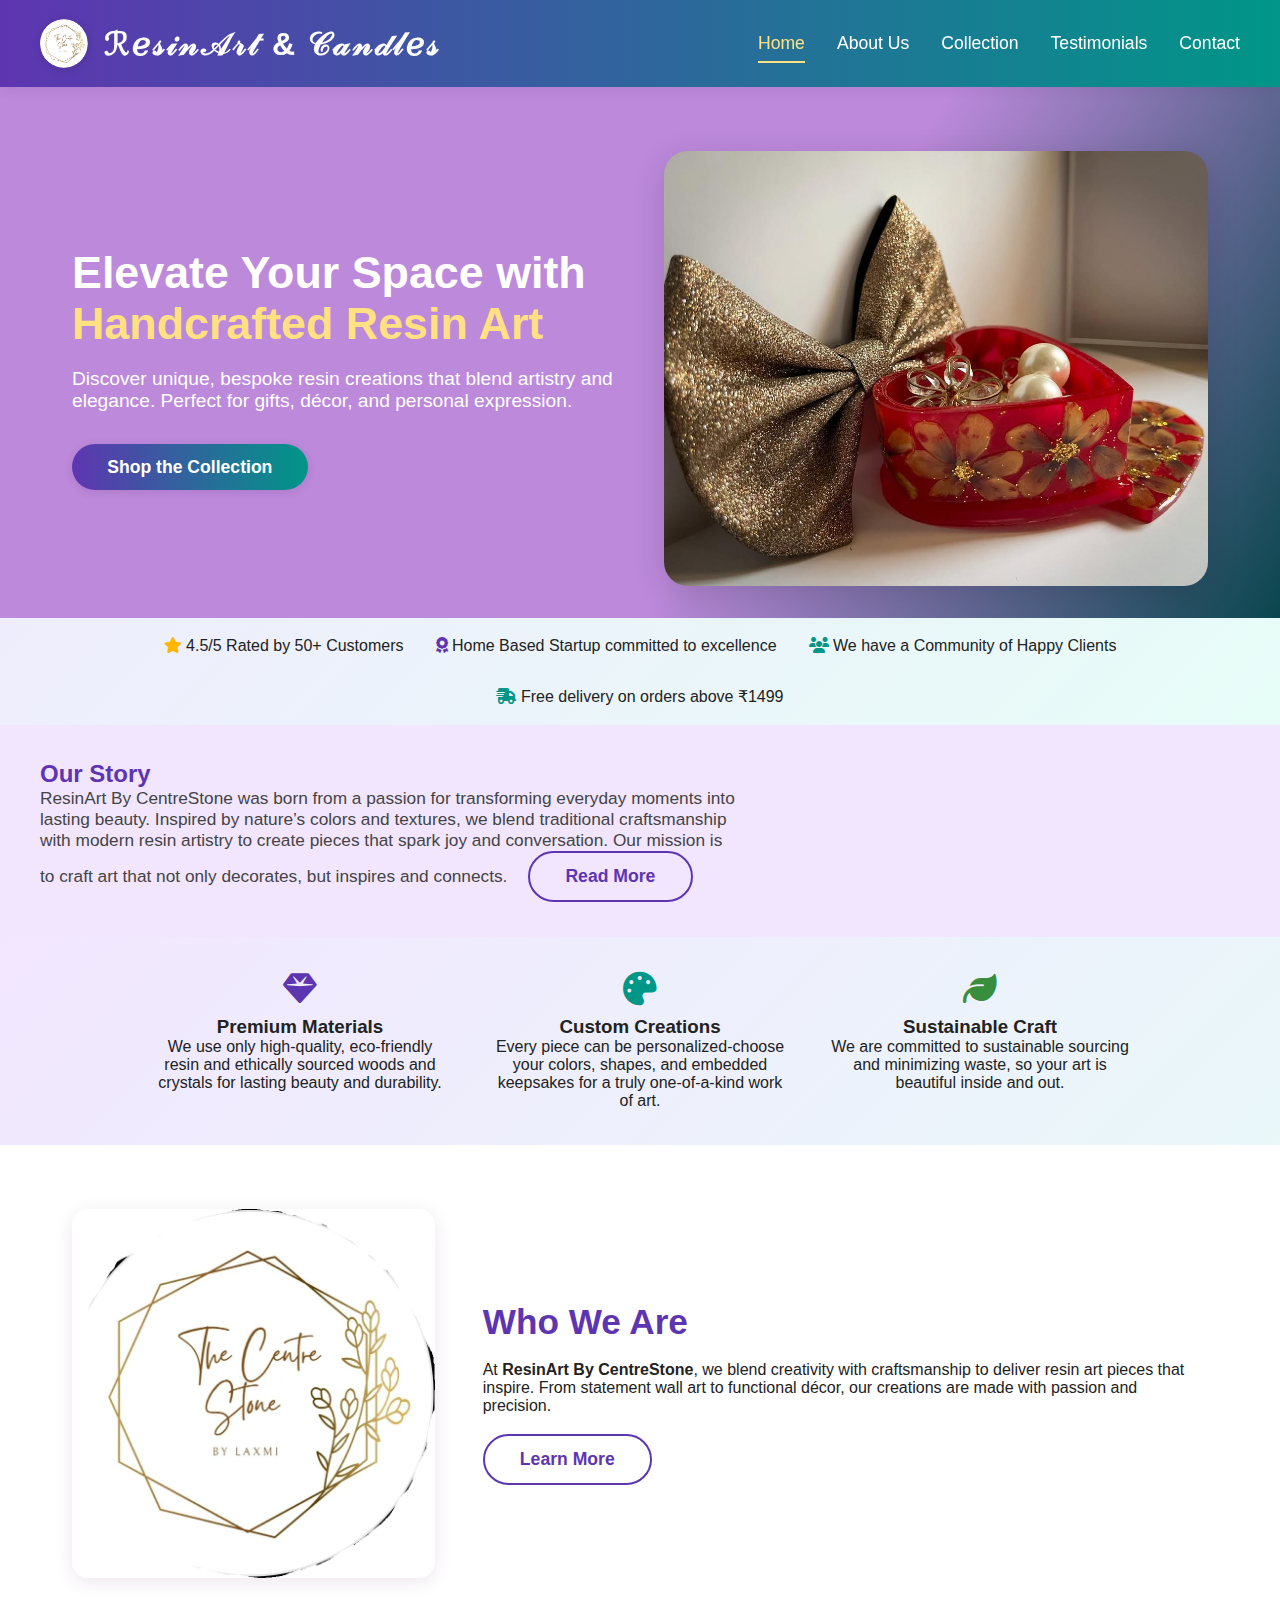
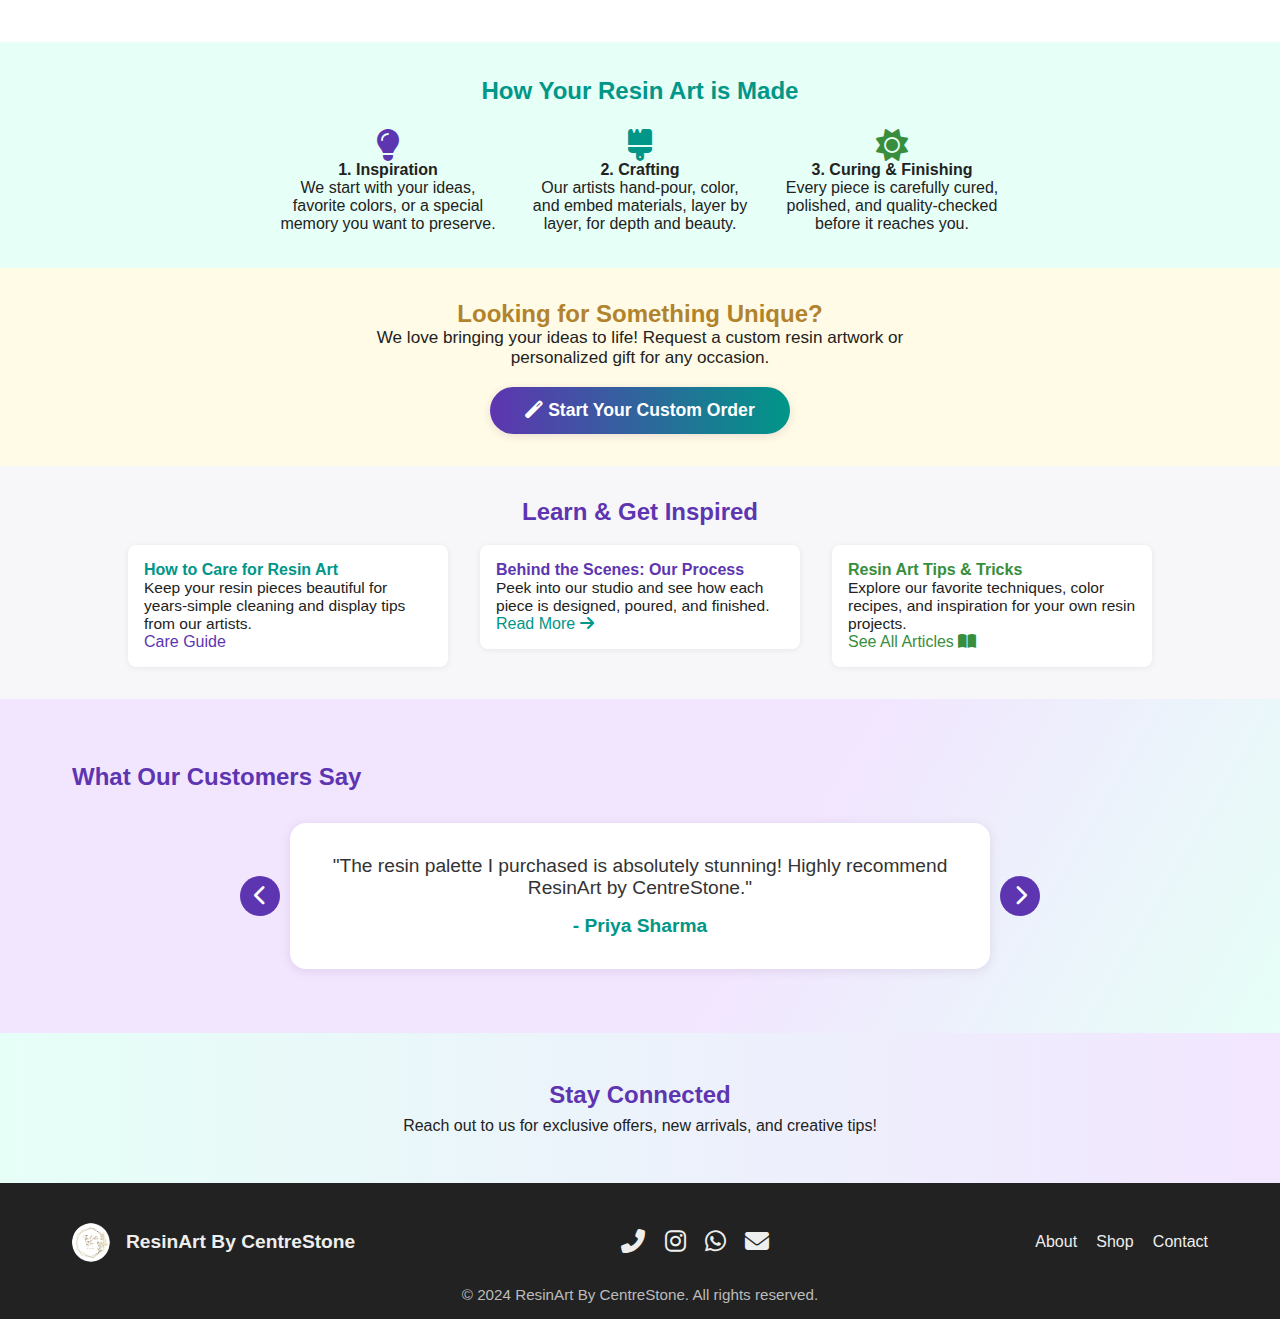
<file: index.html>
<!DOCTYPE html>
<html lang="en">
<head>
    <meta charset="UTF-8">
    <meta name="viewport" content="width=device-width, initial-scale=1.0">
    <title>ResinArt By CentreStone | Exquisite Resin Creations</title>
    <link rel="stylesheet" href="styles.css">
    <link rel="stylesheet" href="https://cdnjs.cloudflare.com/ajax/libs/font-awesome/6.4.2/css/all.min.css">
    <script src="script.js" defer></script>
</head>
<body>
    <!-- Header -->
    <header>
        <div class="container header-flex">
            <a href="index.html" class="logo">
                <img src="logo.png" alt="ResinArt Logo">
                <span>ℛℯ𝓈𝒾𝓃𝒜𝓇𝓉 & 𝒞𝒶𝓃𝒹𝓁ℯ𝓈</span>
            </a>
            <nav>
                <ul class="nav-list">
                    <li><a href="index.html" class="active">Home</a></li>
                    <li><a href="about.html">About Us</a></li>
                    <li><a href="collection.html">Collection</a></li>
                    <li><a href="reviews.html">Testimonials</a></li>
                    <li><a href="contact.html">Contact</a></li>
                </ul>
            </nav>
            <button class="nav-toggle" aria-label="Open Menu"><i class="fas fa-bars"></i></button>
        </div>
    </header>
    
    <section class="hero">
        <div class="container hero-content">
            <div class="hero-text">
                <h1>Elevate Your Space with <span class="highlight">Handcrafted Resin Art</span></h1>
                <p>Discover unique, bespoke resin creations that blend artistry and elegance. Perfect for gifts, décor,
                    and personal expression.</p>
                <a href="collection.html" class="btn btn-primary">Shop the Collection</a>
            </div>
            <div class="hero-image">
                <img src="pic7.jpg" alt="Showcase Resin Art">
            </div>
        </div>
    </section>
    
    <section class="press-bar">
        <div class="container"
            style="display:flex;gap:2rem;align-items:center;justify-content:center;flex-wrap:wrap;padding:1.2rem 0;">
            <span><i class="fas fa-star" style="color:#ffb700;"></i> 4.5/5 Rated by 50+ Customers</span>
            <span><i class="fas fa-award" style="color:#5e35b1;"></i> Home Based Startup committed to excellence</span>
            <span><i class="fas fa-users" style="color:#009688;"></i> We have a Community of Happy Clients</span>
            <span>
                <i class="fas fa-shipping-fast" style="color:#009688;"></i> Free delivery on orders above ₹1499
              </span>
        </div>
    </section>
    
    <section class="brand-story" style="background:#f2e6ff;">
        <div class="container" style="padding:2.2rem 0;">
            <h2 style="color:#5e35b1;">Our Story</h2>
            <p style="max-width:700px;font-size:1.08rem;color:#444;">
                ResinArt By CentreStone was born from a passion for transforming everyday moments into lasting beauty.
                Inspired by nature’s colors and textures, we blend traditional craftsmanship with modern resin artistry
                to create pieces that spark joy and conversation. Our mission is to craft art that not only decorates,
                but inspires and connects. <a href="about.html" class="btn btn-outline" style="margin-left:1rem;">Read
                    More</a>
            </p>
        </div>
    </section>

    
    <section class="features-section">
        <div class="container" style="display:flex;flex-wrap:wrap;gap:2.5rem;justify-content:center;padding:2.2rem 0;">
            <div class="feature-card" style="flex:1;min-width:220px;max-width:300px;text-align:center;">
                <i class="fas fa-gem" style="font-size:2.1rem;color:#5e35b1;margin-bottom:0.6rem;"></i>
                <h3>Premium Materials</h3>
                <p>We use only high-quality, eco-friendly resin and ethically sourced woods and crystals for lasting
                    beauty and durability.</p>
            </div>
            <div class="feature-card" style="flex:1;min-width:220px;max-width:300px;text-align:center;">
                <i class="fas fa-palette" style="font-size:2.1rem;color:#009688;margin-bottom:0.6rem;"></i>
                <h3>Custom Creations</h3>
                <p>Every piece can be personalized-choose your colors, shapes, and embedded keepsakes for a truly
                    one-of-a-kind work of art.</p>
            </div>
            <div class="feature-card" style="flex:1;min-width:220px;max-width:300px;text-align:center;">
                <i class="fas fa-leaf" style="font-size:2.1rem;color:#388e3c;margin-bottom:0.6rem;"></i>
                <h3>Sustainable Craft</h3>
                <p>We are committed to sustainable sourcing and minimizing waste, so your art is beautiful inside and
                    out.</p>
            </div>
        </div>
    </section>

   
    <section class="about-preview">
        <div class="container about-flex">
            <div class="about-img">
                <img src="logo.png" alt="Crafting Resin Art">
            </div>
            <div class="about-info">
                <h2>Who We Are</h2>
                <p>At <strong>ResinArt By CentreStone</strong>, we blend creativity with craftsmanship to deliver resin
                    art pieces that inspire. From statement wall art to functional décor, our creations are made with
                    passion and precision.</p>
                <a href="about.html" class="btn btn-outline">Learn More</a>
            </div>
        </div>
    </section>

    
    <section class="how-made" style="background:#e6fff7;">
        <div class="container" style="padding:2.2rem 0;">
            <h2 style="color:#009688;text-align:center;">How Your Resin Art is Made</h2>
            <div style="display:flex;gap:2rem;flex-wrap:wrap;justify-content:center;margin-top:1.5rem;">
                <div style="flex:1;min-width:180px;max-width:220px;text-align:center;">
                    <i class="fas fa-lightbulb" style="font-size:2rem;color:#5e35b1;"></i>
                    <h4>1. Inspiration</h4>
                    <p>We start with your ideas, favorite colors, or a special memory you want to preserve.</p>
                </div>
                <div style="flex:1;min-width:180px;max-width:220px;text-align:center;">
                    <i class="fas fa-brush" style="font-size:2rem;color:#009688;"></i>
                    <h4>2. Crafting</h4>
                    <p>Our artists hand-pour, color, and embed materials, layer by layer, for depth and beauty.</p>
                </div>
                <div style="flex:1;min-width:180px;max-width:220px;text-align:center;">
                    <i class="fas fa-sun" style="font-size:2rem;color:#388e3c;"></i>
                    <h4>3. Curing & Finishing</h4>
                    <p>Every piece is carefully cured, polished, and quality-checked before it reaches you.</p>
                </div>
            </div>
        </div>
    </section>

    
    <!-- <section class="gallery-preview">
        <div class="container">
            <h2>Featured Gallery</h2>
            <div class="gallery-grid">
                <div class="gallery-item">
                    <video src="vid3.mp4" controls poster="thumb1.jpg" title="Resin Tray"></video>
                    <p class="gallery-caption">Resin Tray</p>
                </div>
                <div class="gallery-item">
                    <video src="vid6.mp4" controls poster="thumb2.jpg" title="Resin Pendant"></video>
                    <p class="gallery-caption">Resin Pendant</p>
                </div>
                <div class="gallery-item">
                    <video src="vid2.mp4" controls poster="thumb3.jpg" title="Geode Wall Art"></video>
                    <p class="gallery-caption">Geode Wall Art</p>
                </div>
                <div class="gallery-item">
                    <video src="vid7.mp4" controls poster="thumb4.jpg" title="Custom Keychain"></video>
                    <p class="gallery-caption">Custom Keychain</p>
                </div>
            </div>
            <a href="collection.html" class="btn btn-secondary">View All Products</a>
        </div>
    </section> -->

   
    <section class="custom-order-cta" style="background:#fffbe6;">
        <div class="container" style="text-align:center;padding:2rem 0;">
            <h2 style="color:#b1832c;">Looking for Something Unique?</h2>
            <p style="max-width:600px;margin:0 auto 1.2rem auto;font-size:1.07rem;">We love bringing your ideas to life!
                Request a custom resin artwork or personalized gift for any occasion.</p>
            <a href="contact.html" class="btn btn-primary"><i class="fas fa-magic"></i> Start Your Custom Order</a>
        </div>
    </section>

  
    <section class="blog-preview" style="background:#f7f7fa;">
        <div class="container" style="padding:2rem 0;">
            <h2 style="color:#5e35b1;text-align:center;">Learn & Get Inspired</h2>
            <div style="display:flex;gap:2rem;flex-wrap:wrap;justify-content:center;margin-top:1.2rem;">
                <div style="flex:1;min-width:220px;max-width:320px;">
                    <div style="background:#fff;border-radius:8px;padding:1rem;box-shadow:0 1px 6px rgba(0,0,0,0.07);">
                        <h4 style="color:#009688;">How to Care for Resin Art</h4>
                        <p style="font-size:0.97rem;">Keep your resin pieces beautiful for years-simple cleaning and
                            display tips from our artists.</p>
                        <a href="https://mamotacreative.com/pages/resin-artwork-care-guide" download
                            style="color:#5e35b1;font-weight:500;">Care Guide </a>
                    </div>
                </div>
                <div style="flex:1;min-width:220px;max-width:320px;">
                    <div style="background:#fff;border-radius:8px;padding:1rem;box-shadow:0 1px 6px rgba(0,0,0,0.07);">
                        <h4 style="color:#5e35b1;">Behind the Scenes: Our Process</h4>
                        <p style="font-size:0.97rem;">Peek into our studio and see how each piece is designed, poured,
                            and finished.</p>
                        <a href="about.html" style="color:#009688;font-weight:500;">Read More <i
                                class="fas fa-arrow-right"></i></a>
                    </div>
                </div>
                <div style="flex:1;min-width:220px;max-width:320px;">
                    <div style="background:#fff;border-radius:8px;padding:1rem;box-shadow:0 1px 6px rgba(0,0,0,0.07);">
                        <h4 style="color:#388e3c;">Resin Art Tips & Tricks</h4>
                        <p style="font-size:0.97rem;">Explore our favorite techniques, color recipes, and inspiration
                            for your own resin projects.</p>
                        <a href="https://resinobsession.com/resin-resin-resin/resin-tips-and-tricks/"
                            style="color:#388e3c;font-weight:500;">See All Articles <i class="fas fa-book-open"></i></a>
                    </div>
                </div>
            </div>
        </div>
    </section>

  
    <section class="testimonials">
        <div class="container">
            <h2>What Our Customers Say</h2>
            <div class="testimonial-carousel">
                <div class="testimonial active">
                    <p>"The resin palette I purchased is absolutely stunning! Highly recommend ResinArt by CentreStone."
                    </p>
                    <span>- Priya Sharma</span>
                </div>
                <div class="testimonial">
                    <p>"Amazing craftsmanship and excellent customer service. I’ll definitely buy again!"</p>
                    <span>- Rajiv Kapoor</span>
                </div>
                <div class="testimonial">
                    <p>"Beautiful, unique designs. The custom tray was the perfect anniversary gift!"</p>
                    <span>- Meena Verma</span>
                </div>
                <button class="carousel-prev" aria-label="Previous testimonial"><i
                        class="fas fa-chevron-left"></i></button>
                <button class="carousel-next" aria-label="Next testimonial"><i
                        class="fas fa-chevron-right"></i></button>
            </div>
        </div>
    </section>

 
    <section class="newsletter">
        <div class="container">
            <h2>Stay Connected</h2>
            <p>Reach out to us for exclusive offers, new arrivals, and creative tips!</p>
            
        </div>
    </section>

   
    <footer>
        <div class="container footer-flex">
            <div class="footer-logo">
                <img src="logo.png" alt="ResinArt Logo">
                <span>ResinArt By CentreStone</span>
            </div>
            <div class="footer-links">
                <a href="tel:7080565287" aria-label="Call"><i class="fas fa-phone-alt"></i></a>
                <a href="https://www.instagram.com/resinart_by_the_centrestone/" target="_blank"
                    aria-label="Instagram"><i class="fab fa-instagram"></i></a>
                <a href="https://wa.me/7080565287" target="_blank" aria-label="WhatsApp"><i
                        class="fab fa-whatsapp"></i></a>
                <a href="mailto:thecentrestonebylaxmi@gmail.com" aria-label="Email"><i class="fas fa-envelope"></i></a>


            </div>
            <div class="footer-nav">
                <a href="about.html">About</a>
                <a href="collection.html">Shop</a>
                <a href="contact.html">Contact</a>
            </div>
        </div>
        <div class="container copyright">
            <p>© 2024 ResinArt By CentreStone. All rights reserved.</p>
        </div>
    </footer>
</body>

</html>
</file>
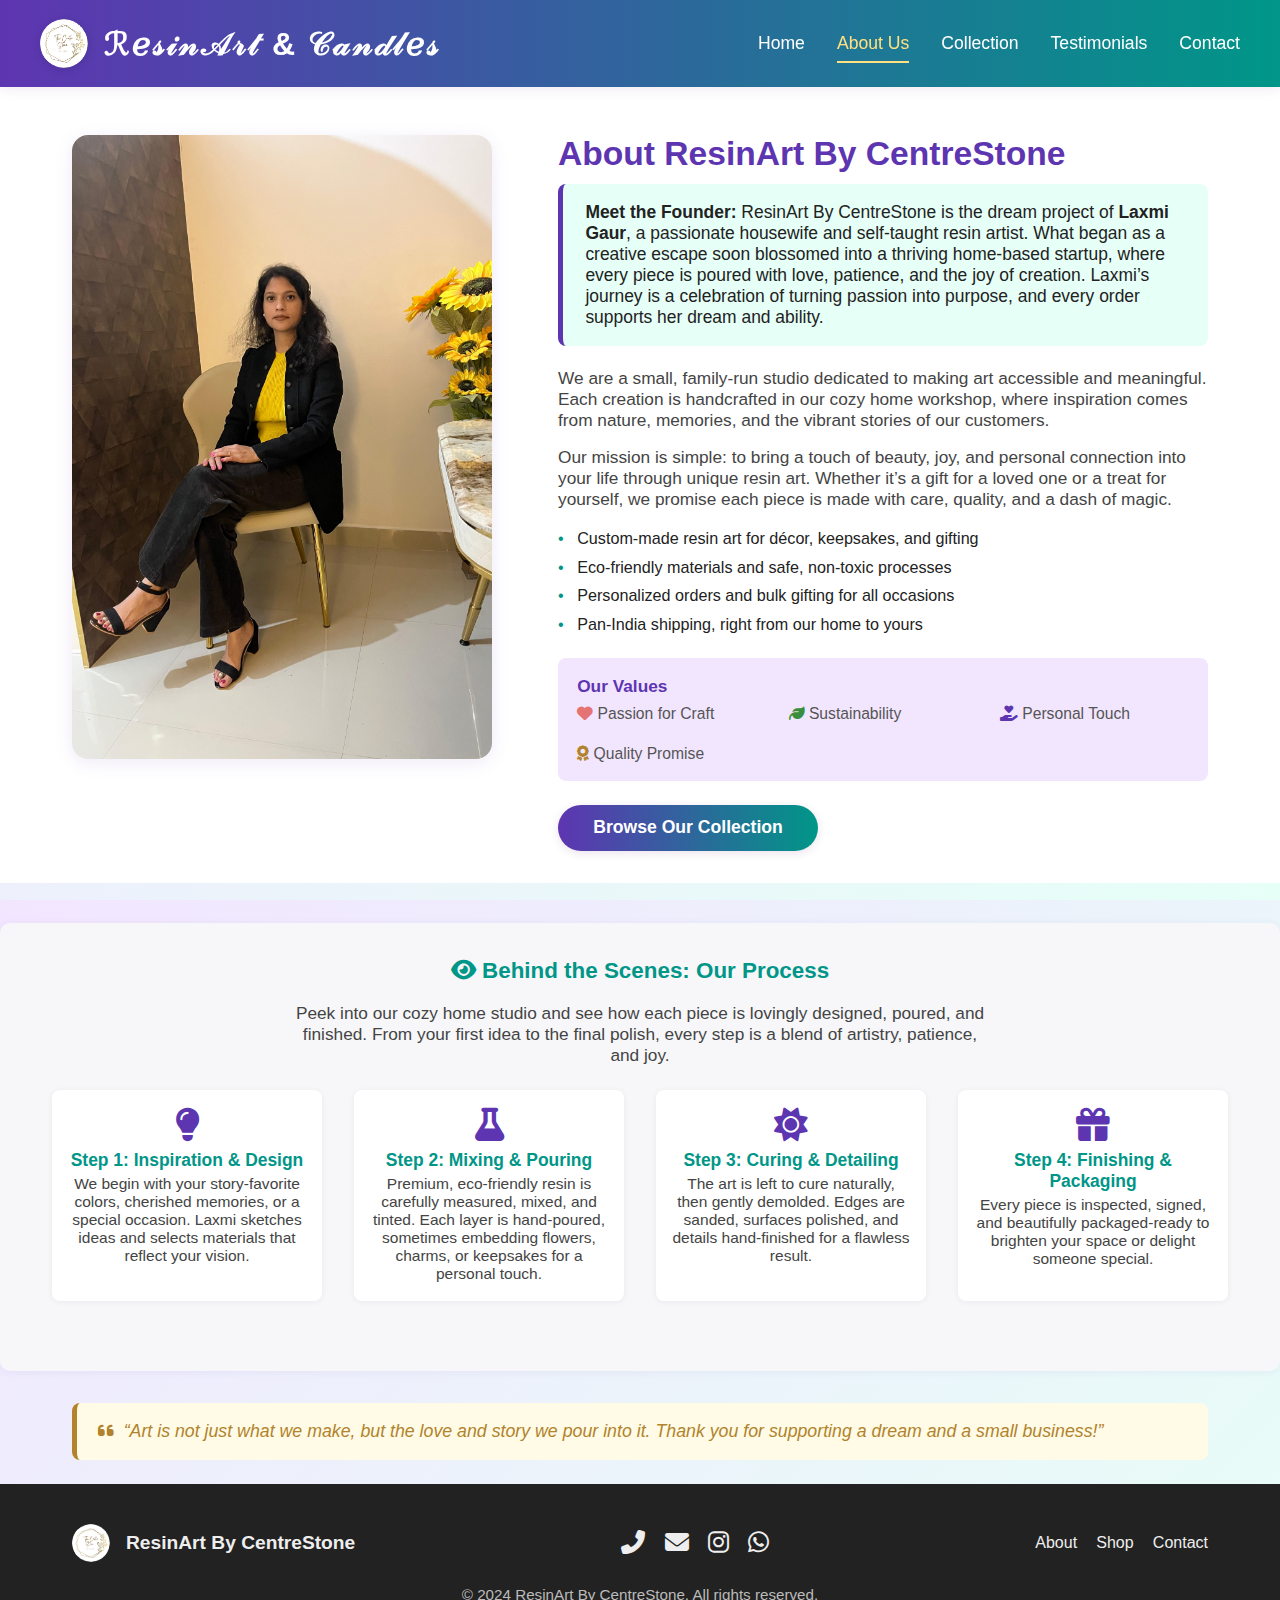
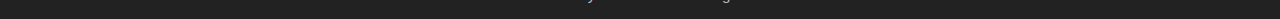
<file: about.html>
<!DOCTYPE html>
<html lang="en">
<head>
    <meta charset="UTF-8">
    <meta name="viewport" content="width=device-width, initial-scale=1.0">
    <title>About Us | ResinArt By CentreStone</title>
    <link rel="stylesheet" href="styles.css">
    <link rel="stylesheet" href="https://cdnjs.cloudflare.com/ajax/libs/font-awesome/6.4.2/css/all.min.css">
    <style>
        .about-section {
            background: #fff;
            padding: 3rem 0 2rem 0;
        }
        .about-flex {
            display: flex;
            flex-wrap: wrap;
            gap: 2.5rem;
            align-items: flex-start;
            justify-content: space-between;
        }
        .about-img {
            flex: 1;
            min-width: 260px;
            max-width: 420px;
        }
        .about-img img {
            width: 100%;
            border-radius: 16px;
            box-shadow: 0 4px 18px rgba(94,53,177,0.10);
        }
        .about-info {
            flex: 2;
            min-width: 270px;
            max-width: 650px;
        }
        .about-info h1 {
            color: #5e35b1;
            font-size: 2.1rem;
            margin-bottom: 0.7rem;
        }
        .founder-story {
            background: #e6fff7;
            border-left: 5px solid #5e35b1;
            padding: 1.1rem 1.4rem;
            border-radius: 8px;
            margin-bottom: 1.4rem;
            font-size: 1.09rem;
            color: #222;
        }
        .about-info p {
            font-size: 1.08rem;
            color: #444;
            margin-bottom: 1rem;
        }
        .about-list {
            margin: 1.2rem 0 1.5rem 0;
        }
        .about-list li {
            margin-bottom: 0.6rem;
            padding-left: 1.2rem;
            position: relative;
            font-size: 1.01rem;
        }
        .about-list li::before {
            content: "•";
            color: #009688;
            position: absolute;
            left: 0;
        }
        .about-values {
            background: #f2e6ff;
            border-radius: 8px;
            padding: 1.1rem 1.2rem;
            margin-bottom: 1.5rem;
        }
        .about-values h2 {
            color: #5e35b1;
            font-size: 1.08rem;
            margin-bottom: 0.5rem;
        }
        .about-values ul {
            display: flex;
            flex-wrap: wrap;
            gap: 1.4rem;
            list-style: none;
            padding: 0;
        }
        .about-values li {
            flex: 1;
            min-width: 140px;
            font-size: 0.98rem;
            color: #555;
        }
        .process-section {
            background: #f7f7fa;
            border-radius: 10px;
            padding: 2.2rem 1.2rem;
            margin: 2.5rem 0 1.5rem 0;
            box-shadow: 0 1px 8px rgba(94,53,177,0.07);
        }
        .process-section h2 {
            color: #009688;
            font-size: 1.4rem;
            text-align: center;
            margin-bottom: 1.2rem;
        }
        .process-steps {
            display: flex;
            gap: 2rem;
            flex-wrap: wrap;
            justify-content: center;
            margin-bottom: 1.2rem;
        }
        .process-step {
            flex: 1;
            min-width: 180px;
            max-width: 270px;
            background: #fff;
            border-radius: 8px;
            padding: 1.1rem 1rem;
            text-align: center;
            box-shadow: 0 1px 6px rgba(0,0,0,0.06);
            margin-bottom: 1rem;
        }
        .process-step i {
            font-size: 2.1rem;
            color: #5e35b1;
            margin-bottom: 0.5rem;
        }
        .process-step h3 {
            color: #009688;
            font-size: 1.09rem;
            margin-bottom: 0.3rem;
        }
        .process-step p {
            font-size: 0.97rem;
            color: #444;
        }
        .studio-gallery {
            margin-top: 1.5rem;
            display: flex;
            gap: 1rem;
            flex-wrap: wrap;
            justify-content: center;
        }
        .studio-img {
            width: 140px;
            height: 100px;
            border-radius: 8px;
            object-fit: cover;
            box-shadow: 0 1px 6px rgba(0,0,0,0.07);
        }
        .quote-block {
            background: #fffbe6;
            border-left: 5px solid #b1832c;
            padding: 1.1rem 1.3rem;
            font-style: italic;
            color: #b1832c;
            border-radius: 8px;
            margin: 2rem 0 1.5rem 0;
            font-size: 1.11rem;
        }
        @media (max-width: 900px) {
            .about-flex {
                flex-direction: column;
                gap: 2rem;
            }
            .about-img, .about-info {
                max-width: 100%;
            }
            .process-steps { gap: 1rem; }
            .studio-gallery { gap: 0.6rem; }
        }
        @media (max-width: 600px) {
            .about-section { padding: 1.5rem 0 1rem 0; }
            .about-info h1 { font-size: 1.3rem; }
            .founder-story, .about-values, .process-section, .quote-block { padding: 0.8rem 0.6rem; }
            .studio-img { width: 90px; height: 65px; }
        }
    </style>
</head>
<body>
    <header>
        <div class="container header-flex">
            <a href="index.html" class="logo">
                <img src="logo.png" alt="ResinArt Logo">
                <span>ℛℯ𝓈𝒾𝓃𝒜𝓇𝓉 & 𝒞𝒶𝓃𝒹𝓁ℯ𝓈</span>
            </a>
            <nav>
                <ul class="nav-list">
                    <li><a href="index.html">Home</a></li>
                    <li><a href="about.html" class="active">About Us</a></li>
                    <li><a href="collection.html">Collection</a></li>
                    <li><a href="reviews.html">Testimonials</a></li>
                    <li><a href="contact.html">Contact</a></li>
                </ul>
            </nav>
            <button class="nav-toggle" aria-label="Open Menu"><i class="fas fa-bars"></i></button>
        </div>
    </header>

    <main>
        <section class="about-section">
            <div class="container about-flex">
                <div class="about-img">
                    <img src="Mem3.jpg" alt="Our Resin Art Studio">
                </div>
                <div class="about-info">
                    <h1>About ResinArt By CentreStone</h1>
                    <div class="founder-story">
                        <strong>Meet the Founder:</strong> ResinArt By CentreStone is the dream project of <strong>Laxmi Gaur</strong>, a passionate housewife and self-taught resin artist. What began as a creative escape soon blossomed into a thriving home-based startup, where every piece is poured with love, patience, and the joy of creation. Laxmi’s journey is a celebration of turning passion into purpose, and every order supports her dream and ability.
                    </div>
                    <p>
                        We are a small, family-run studio dedicated to making art accessible and meaningful. Each creation is handcrafted in our cozy home workshop, where inspiration comes from nature, memories, and the vibrant stories of our customers.
                    </p>
                    <p>
                        Our mission is simple: to bring a touch of beauty, joy, and personal connection into your life through unique resin art. Whether it’s a gift for a loved one or a treat for yourself, we promise each piece is made with care, quality, and a dash of magic.
                    </p>
                    <ul class="about-list">
                        <li>Custom-made resin art for décor, keepsakes, and gifting</li>
                        <li>Eco-friendly materials and safe, non-toxic processes</li>
                        <li>Personalized orders and bulk gifting for all occasions</li>
                        <li>Pan-India shipping, right from our home to yours</li>
                    </ul>
                    <div class="about-values">
                        <h2>Our Values</h2>
                        <ul>
                            <li><i class="fas fa-heart" style="color:#e57373;"></i> Passion for Craft</li>
                            <li><i class="fas fa-leaf" style="color:#388e3c;"></i> Sustainability</li>
                            <li><i class="fas fa-hand-holding-heart" style="color:#5e35b1;"></i> Personal Touch</li>
                            <li><i class="fas fa-award" style="color:#b1832c;"></i> Quality Promise</li>
                        </ul>
                    </div>
                    <a href="collection.html" class="btn btn-primary">Browse Our Collection</a>
                </div>
            </div>
        </section>

        <!-- Behind the Scenes: Our Process -->
        <section class="process-section">
            <h2><i class="fas fa-eye"></i> Behind the Scenes: Our Process</h2>
            <p style="text-align:center;max-width:700px;margin:0 auto 1.5rem auto;font-size:1.08rem;color:#444;">
                Peek into our cozy home studio and see how each piece is lovingly designed, poured, and finished. From your first idea to the final polish, every step is a blend of artistry, patience, and joy.
            </p>
            <div class="process-steps">
                <div class="process-step">
                    <i class="fas fa-lightbulb"></i>
                    <h3>Step 1: Inspiration & Design</h3>
                    <p>We begin with your story-favorite colors, cherished memories, or a special occasion. Laxmi sketches ideas and selects materials that reflect your vision.</p>
                </div>
                <div class="process-step">
                    <i class="fas fa-flask"></i>
                    <h3>Step 2: Mixing & Pouring</h3>
                    <p>Premium, eco-friendly resin is carefully measured, mixed, and tinted. Each layer is hand-poured, sometimes embedding flowers, charms, or keepsakes for a personal touch.</p>
                </div>
                <div class="process-step">
                    <i class="fas fa-sun"></i>
                    <h3>Step 3: Curing & Detailing</h3>
                    <p>The art is left to cure naturally, then gently demolded. Edges are sanded, surfaces polished, and details hand-finished for a flawless result.</p>
                </div>
                <div class="process-step">
                    <i class="fas fa-gift"></i>
                    <h3>Step 4: Finishing & Packaging</h3>
                    <p>Every piece is inspected, signed, and beautifully packaged-ready to brighten your space or delight someone special.</p>
                </div>
            </div>
            
        </section>

        <div class="container">
            <div class="quote-block">
                <i class="fas fa-quote-left"></i>
                &nbsp;“Art is not just what we make, but the love and story we pour into it. Thank you for supporting a dream and a small business!”
            </div>
        </div>
    </main>

    <footer>
        <div class="container footer-flex">
            <div class="footer-logo">
                <img src="logo.png" alt="ResinArt Logo">
                <span>ResinArt By CentreStone</span>
            </div>
            <div class="footer-links">
                <a href="tel:7080565287" aria-label="Call"><i class="fas fa-phone-alt"></i></a>
                <a href="mailto:thecentrestonebylaxmi@gmail.com" aria-label="Email"><i class="fas fa-envelope"></i></a>

                <a href="https://www.instagram.com/resinart_by_the_centrestone/" target="_blank" aria-label="Instagram"><i class="fab fa-instagram"></i></a>
                <a href="https://wa.me/7080565287" target="_blank" aria-label="WhatsApp"><i class="fab fa-whatsapp"></i></a>
            </div>
            <div class="footer-nav">
                <a href="about.html">About</a>
                <a href="collection.html">Shop</a>
                <a href="contact.html">Contact</a>
            </div>
        </div>
        <div class="container copyright">
            <p>© 2024 ResinArt By CentreStone. All rights reserved.</p>
        </div>
    </footer>
</body>
</html>
</file>
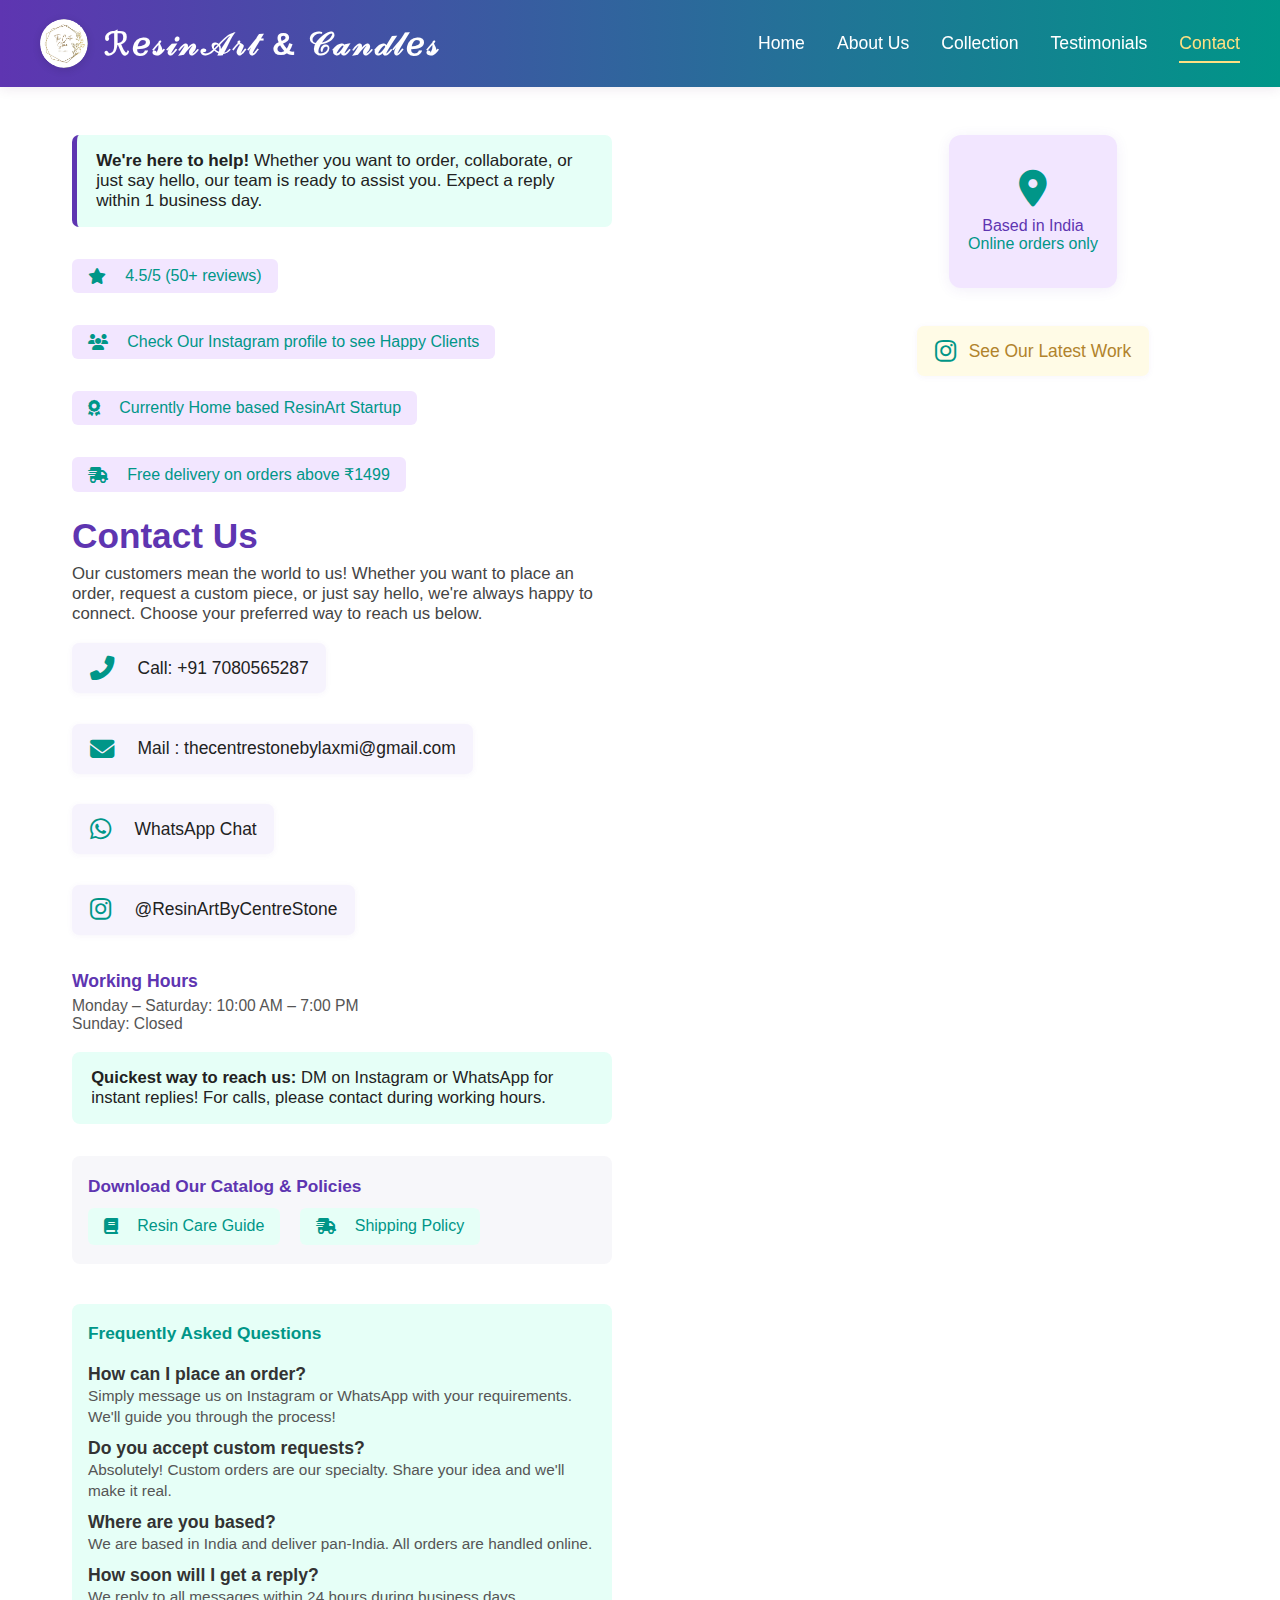
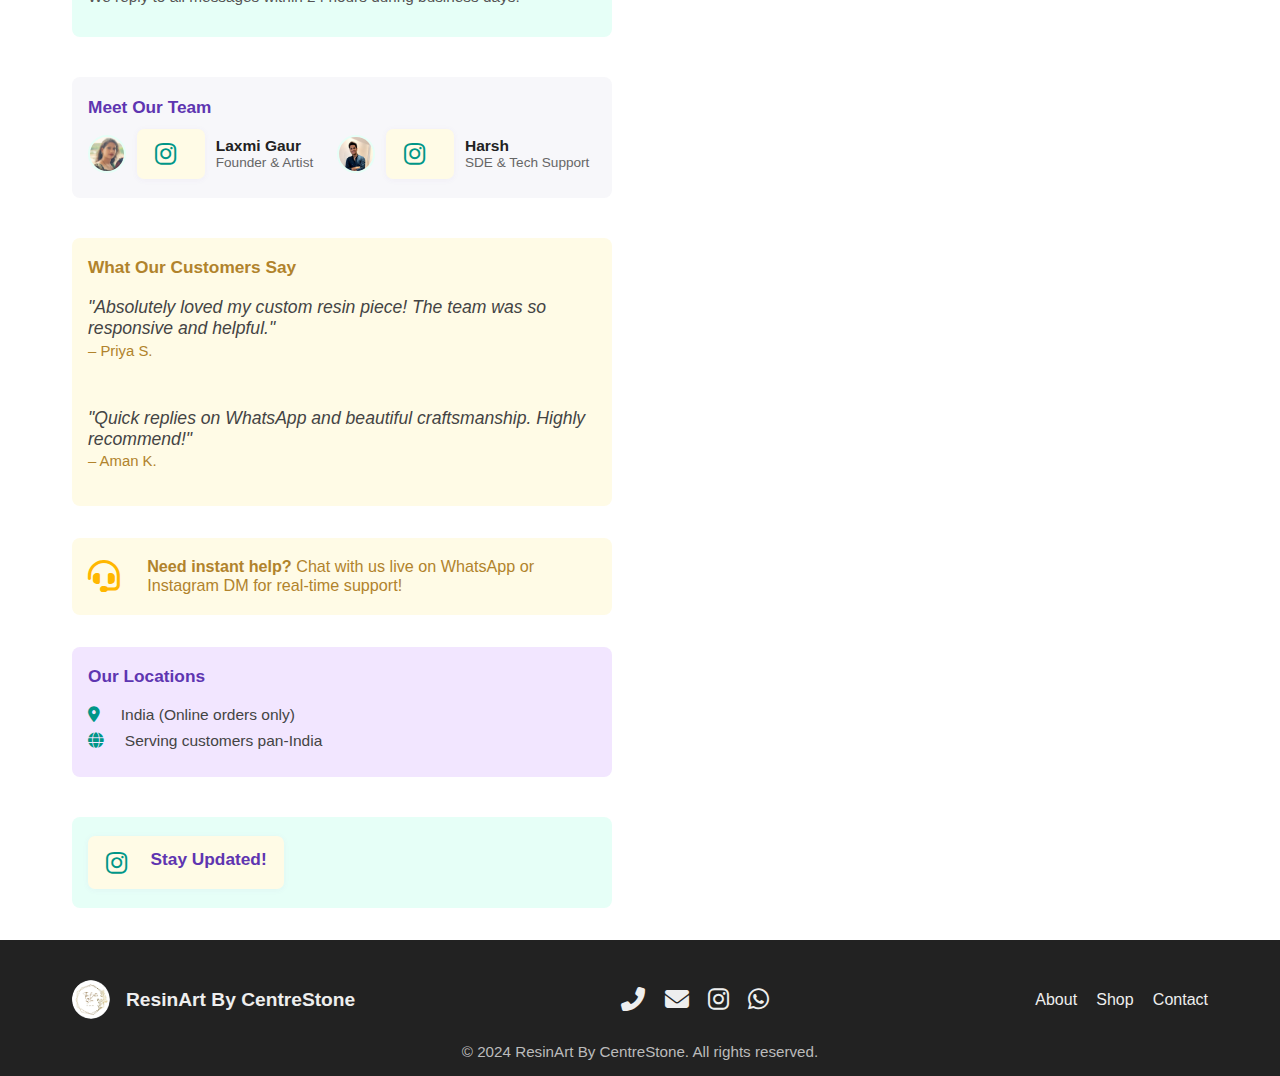
<file: contact.html>
<!DOCTYPE html>
<html lang="en">
<head>
    <meta charset="UTF-8">
    <meta name="viewport" content="width=device-width, initial-scale=1.0">
    <title>Contact Us | ResinArt By CentreStone</title>
    <link rel="stylesheet" href="styles.css">
    <link rel="stylesheet" href="https://cdnjs.cloudflare.com/ajax/libs/font-awesome/6.4.2/css/all.min.css">
    <style>
        .contact-section {
            background: #fff;
            padding: 3rem 0 2rem 0;
        }
        .contact-flex {
            display: flex;
            flex-wrap: wrap;
            gap: 2.5rem;
            align-items: flex-start;
            justify-content: space-between;
        }
        .contact-info {
            flex: 2;
            min-width: 270px;
            max-width: 540px;
        }
        .contact-info h1 {
            color: #5e35b1;
            font-size: 2.2rem;
            margin-bottom: 0.5rem;
        }
        .contact-highlight {
            background: #e6fff7;
            border-left: 5px solid #5e35b1;
            padding: 1rem 1.2rem;
            margin-bottom: 1.5rem;
            font-size: 1.07rem;
            color: #222;
            border-radius: 7px;
        }
        .social-proof-bar {
            display: flex;
            gap: 2rem;
            justify-content: flex-start;
            align-items: center;
            margin: 2rem 0 1.5rem 0;
            flex-wrap: wrap;
        }
        .social-proof-item {
            display: flex;
            align-items: center;
            gap: 0.5rem;
            font-size: 1rem;
            color: #009688;
            background: #f2e6ff;
            padding: 0.5rem 1rem;
            border-radius: 6px;
            font-weight: 500;
        }
        .contact-info .welcome {
            font-size: 1.05rem;
            color: #444;
            margin-bottom: 1.2rem;
        }
        .contact-methods {
            margin: 1.5rem 0;
            display: flex;
            flex-direction: column;
            gap: 1.1rem;
        }
        .contact-link {
            display: flex;
            align-items: center;
            gap: 0.8rem;
            font-size: 1.09rem;
            color: #222;
            padding: 0.8rem 1.1rem;
            border-radius: 7px;
            background: #f6f3fd;
            box-shadow: 0 1px 6px rgba(94,53,177,0.05);
            transition: background 0.18s;
            font-weight: 500;
            width: fit-content;
            text-decoration: none;
        }
        .contact-link:hover {
            background: #e9e3fa;
            color: #5e35b1;
        }
        .contact-link i {
            font-size: 1.4em;
            color: #009688;
        }
        .contact-details {
            margin: 1.5rem 0 0.7rem 0;
        }
        .contact-details h2 {
            font-size: 1.1rem;
            color: #5e35b1;
            margin-bottom: 0.3rem;
        }
        .contact-details p {
            font-size: 0.98rem;
            color: #555;
        }
        .contact-cta {
            margin: 1.2rem 0 0 0;
            font-size: 1.04rem;
            color: #222;
            background: #e6fff7;
            padding: 1rem 1.2rem;
            border-radius: 8px;
        }
        .contact-downloads {
            margin: 2rem 0 1.5rem 0;
            background: #f7f7fa;
            border-radius: 8px;
            padding: 1.2rem 1rem;
        }
        .contact-downloads h2 {
            font-size: 1.08rem;
            color: #5e35b1;
            margin-bottom: 0.7rem;
        }
        .downloads-list {
            display: flex;
            gap: 1.2rem;
            flex-wrap: wrap;
        }
        .download-link {
            display: flex;
            align-items: center;
            gap: 0.5rem;
            background: #e6fff7;
            color: #009688;
            padding: 0.6rem 1rem;
            border-radius: 6px;
            font-weight: 500;
            text-decoration: none;
            transition: background 0.18s;
        }
        .download-link:hover {
            background: #d0f5e6;
            color: #222;
        }
        .faq-block {
            margin: 2.5rem 0 0 0;
            background: #e6fff7;
            border-radius: 8px;
            padding: 1.2rem 1rem;
        }
        .faq-block h2 {
            font-size: 1.08rem;
            color: #009688;
            margin-bottom: 0.7rem;
        }
        .faq-list {
            list-style: none;
            padding: 0;
        }
        .faq-list li {
            margin-bottom: 0.7rem;
        }
        .faq-q {
            font-weight: 600;
            color: #333;
        }
        .faq-a {
            color: #555;
            font-size: 0.96rem;
        }
        .team-block {
            margin: 2.5rem 0 0 0;
            background: #f7f7fa;
            border-radius: 8px;
            padding: 1.2rem 1rem;
        }
        .team-block h2 {
            font-size: 1.08rem;
            color: #5e35b1;
            margin-bottom: 0.7rem;
        }
        .team-members {
            display: flex;
            gap: 1.5rem;
            flex-wrap: wrap;
        }
        .team-member {
            display: flex;
            align-items: center;
            gap: 0.7rem;
        }
        .team-member img {
            width: 38px;
            height: 38px;
            border-radius: 50%;
            object-fit: cover;
            border: 2px solid #e6fff7;
        }
        .team-member .name {
            font-weight: 600;
            font-size: 0.97rem;
        }
        .team-member .role {
            font-size: 0.85rem;
            color: #666;
        }
        .review-block {
            margin: 2.5rem 0 0 0;
            background: #fffbe6;
            border-radius: 8px;
            padding: 1.2rem 1rem;
        }
        .review-block h2 {
            font-size: 1.08rem;
            color: #b1832c;
            margin-bottom: 0.7rem;
        }
        .review-list {
            list-style: none;
            padding: 0;
        }
        .review-list li {
            margin-bottom: 1.1rem;
        }
        .review-quote {
            font-style: italic;
            color: #444;
        }
        .review-author {
            font-size: 0.93rem;
            color: #b1832c;
            margin-top: 0.2rem;
            font-weight: 500;
        }
        .live-support {
            margin: 2rem 0 0 0;
            background: #fffbe6;
            border-radius: 8px;
            padding: 1.2rem 1rem;
            display: flex;
            align-items: center;
            gap: 1rem;
        }
        .live-support i {
            font-size: 2rem;
            color: #ffb700;
        }
        .live-support-text {
            font-size: 1.01rem;
            color: #b1832c;
        }
        .contact-locations {
            margin: 2rem 0 0 0;
            background: #f2e6ff;
            border-radius: 8px;
            padding: 1.2rem 1rem;
        }
        .contact-locations h2 {
            font-size: 1.08rem;
            color: #5e35b1;
            margin-bottom: 0.7rem;
        }
        .location-list {
            list-style: none;
            padding: 0;
        }
        .location-list li {
            margin-bottom: 0.5rem;
            color: #444;
            font-size: 0.97rem;
            display: flex;
            align-items: center;
            gap: 0.6rem;
        }
        .location-list i {
            color: #009688;
        }
        .contact-newsletter {
            margin: 2.5rem 0 0 0;
            background: #e6fff7;
            border-radius: 8px;
            padding: 1.2rem 1rem;
            text-align: center;
        }
        .contact-newsletter h2 {
            color: #5e35b1;
            font-size: 1.08rem;
            margin-bottom: 0.4rem;
        }
        .newsletter-form {
            margin-top: 0.7rem;
            display: flex;
            justify-content: center;
            gap: 0.5rem;
            flex-wrap: wrap;
        }
        .newsletter-form input[type="email"] {
            padding: 0.6rem 1rem;
            border-radius: 20px;
            border: 1px solid #bbb;
            font-size: 1rem;
            width: 220px;
        }
        .newsletter-form button {
            padding: 0.6rem 1.2rem;
            border-radius: 20px;
            font-size: 1rem;
            background: #5e35b1;
            color: #fff;
            border: none;
            cursor: pointer;
            transition: background 0.18s;
        }
        .newsletter-form button:hover {
            background: #009688;
        }
        .contact-map {
            flex: 1;
            min-width: 220px;
            max-width: 350px;
            display: flex;
            flex-direction: column;
            align-items: center;
        }
        .map-placeholder {
            background: #f2e6ff;
            border-radius: 12px;
            padding: 2.2rem 1.2rem;
            text-align: center;
            color: #5e35b1;
            box-shadow: 0 2px 14px rgba(94,53,177,0.08);
            margin-bottom: 1.2rem;
        }
        .map-placeholder i {
            font-size: 2.3rem;
            margin-bottom: 0.6rem;
            color: #009688;
        }
        @media (max-width: 900px) {
            .contact-flex {
                flex-direction: column;
                gap: 2.2rem;
            }
            .contact-info, .contact-map {
                max-width: 100%;
            }
            .team-members { gap: 1rem; }
            .social-proof-bar { gap: 1rem; }
            .downloads-list { gap: 0.7rem; }
        }
        @media (max-width: 600px) {
            .contact-section { padding: 1.5rem 0 1rem 0; }
            .contact-info h1 { font-size: 1.4rem; }
            .contact-link { font-size: 0.97rem; padding: 0.7rem 0.7rem; }
            .contact-cta, .faq-block, .review-block, .team-block, .contact-downloads, .live-support, .contact-locations, .contact-newsletter { padding: 0.8rem 0.6rem; }
            .map-placeholder { padding: 1.2rem 0.5rem; }
            .social-proof-bar { flex-direction: column; align-items: flex-start; }
            .downloads-list { flex-direction: column; gap: 0.5rem; }
        }
    </style>
</head>
<body>
    <header>
        <div class="container header-flex">
            <a href="index.html" class="logo">
                <img src="logo.png" alt="ResinArt Logo">
                <span>ℛℯ𝓈𝒾𝓃𝒜𝓇𝓉 & 𝒞𝒶𝓃𝒹𝓁ℯ𝓈</span>
            </a>
            <nav>
                <ul class="nav-list">
                    <li><a href="index.html">Home</a></li>
                    <li><a href="about.html">About Us</a></li>
                    <li><a href="collection.html">Collection</a></li>
                    <li><a href="reviews.html">Testimonials</a></li>
                    <li><a href="contact.html" class="active">Contact</a></li>
                </ul>
            </nav>
            <button class="nav-toggle" aria-label="Open Menu"><i class="fas fa-bars"></i></button>
        </div>
    </header>

    <main>
        <section class="contact-section">
            <div class="container contact-flex">
                <div class="contact-info">

                    <div class="contact-highlight">
                        <strong>We're here to help!</strong> Whether you want to order, collaborate, or just say hello, our team is ready to assist you. Expect a reply within 1 business day.
                    </div>

                    <div class="social-proof-bar">
                        <div class="social-proof-item"><i class="fas fa-star"></i> 4.5/5 (50+ reviews)</div>
                        <div class="social-proof-item"><i class="fas fa-users"></i> Check Our Instagram profile to see Happy Clients</div>
                        <div class="social-proof-item"><i class="fas fa-award"></i>Currently Home based ResinArt Startup</div>
                        <div class="social-proof-item"><i class="fas fa-shipping-fast"></i>Free delivery on orders above ₹1499</div>
                        
                    </div>

                    <h1>Contact Us</h1>
                    <div class="welcome">
                        <p>Our customers mean the world to us! Whether you want to place an order, request a custom piece, or just say hello, we're always happy to connect. Choose your preferred way to reach us below.</p>
                    </div>
                    <ul class="contact-methods">
                        <li>
                            <a href="tel:7080565287" class="contact-link" aria-label="Call us">
                                <i class="fas fa-phone-alt"></i>
                                <span>Call: +91 7080565287</span>
                            </a>
                        </li>
                        <li>
                            <a href="mailto:thecentrestonebylaxmi@gmail.com" class="contact-link" aria-label="Email"><i class="fas fa-envelope"></i>
                            <span>Mail : thecentrestonebylaxmi@gmail.com</span></a>

                        </li>
                        <li>
                            <a href="https://wa.me/917080565287" class="contact-link" target="_blank" aria-label="WhatsApp">
                                <i class="fab fa-whatsapp"></i>
                                <span>WhatsApp Chat</span>
                            </a>
                        </li>
                        <li>
                            <a href="https://www.instagram.com/resinart_by_the_centrestone/" class="contact-link" target="_blank" aria-label="Instagram">
                                <i class="fab fa-instagram"></i>
                                <span>@ResinArtByCentreStone</span>
                            </a>
                        </li>
                    </ul>
                    <div class="contact-details">
                        <h2>Working Hours</h2>
                        <p>Monday – Saturday: 10:00 AM – 7:00 PM<br>
                        Sunday: Closed</p>
                    </div>
                    <div class="contact-cta">
                        <p><strong>Quickest way to reach us:</strong> DM on Instagram or WhatsApp for instant replies! For calls, please contact during working hours.</p>
                    </div>

                    <div class="contact-downloads">
                        <h2>Download Our Catalog & Policies</h2>
                        <div class="downloads-list">
                            <!-- <a href="catalog.pdf" class="download-link" download>
                                <i class="fas fa-file-download"></i> Product Catalog
                            </a> -->
                            <a href="care-guide.pdf" class="download-link" download>
                                <i class="fas fa-book"></i> Resin Care Guide
                            </a>
                            <a href="shipping-policy.pdf" class="download-link" download>
                                <i class="fas fa-shipping-fast"></i> Shipping Policy
                            </a>
                        </div>
                    </div>

                    <div class="faq-block">
                        <h2>Frequently Asked Questions</h2>
                        <ul class="faq-list">
                            <li>
                                <span class="faq-q">How can I place an order?</span><br>
                                <span class="faq-a">Simply message us on Instagram or WhatsApp with your requirements. We'll guide you through the process!</span>
                            </li>
                            <li>
                                <span class="faq-q">Do you accept custom requests?</span><br>
                                <span class="faq-a">Absolutely! Custom orders are our specialty. Share your idea and we'll make it real.</span>
                            </li>
                            <li>
                                <span class="faq-q">Where are you based?</span><br>
                                <span class="faq-a">We are based in India and deliver pan-India. All orders are handled online.</span>
                            </li>
                            <li>
                                <span class="faq-q">How soon will I get a reply?</span><br>
                                <span class="faq-a">We reply to all messages within 24 hours during business days.</span>
                            </li>
                        </ul>
                    </div>

                    <div class="team-block">
                        <h2>Meet Our Team</h2>
                        <div class="team-members">
                            <div class="team-member">
                                <img src="Mem1.png" alt="Laxmi Gaur">
                                <a href="https://www.instagram.com/laxmigaur2022/" target="_blank" class="contact-link" style="background:#fffbe6;color:#b1832c;">
                                    <i class="fab fa-instagram"></i>
                                </a>
                                <div>
                                    <div class="name">Laxmi Gaur</div>
                                    <div class="role">Founder & Artist</div>
                                </div>
                            </div>
                            <div class="team-member">
                                <img src="Mem2.jpg" alt="Harsh">
                                <a href="https://www.instagram.com/harsshh_0710/" target="_blank" class="contact-link" style="background:#fffbe6;color:#b1832c;">
                                    <i class="fab fa-instagram"></i>
                                </a>
                                <div>
                                    <div class="name">Harsh</div>
                                    <div class="role">SDE & Tech Support</div>
                                </div>
                            </div>
                        </div>
                    </div>

                    <div class="review-block">
                        <h2>What Our Customers Say</h2>
                        <ul class="review-list">
                            <li>
                                <div class="review-quote">"Absolutely loved my custom resin piece! The team was so responsive and helpful."</div>
                                <div class="review-author">– Priya S.</div>
                            </li>
                            <li>
                                <div class="review-quote">"Quick replies on WhatsApp and beautiful craftsmanship. Highly recommend!"</div>
                                <div class="review-author">– Aman K.</div>
                            </li>
                        </ul>
                    </div>

                    <div class="live-support">
                        <i class="fas fa-headset"></i>
                        <div class="live-support-text">
                            <strong>Need instant help?</strong> Chat with us live on WhatsApp or Instagram DM for real-time support!
                        </div>
                    </div>

                    <div class="contact-locations">
                        <h2>Our Locations</h2>
                        <ul class="location-list">
                            <li><i class="fas fa-map-marker-alt"></i> India (Online orders only)</li>
                            <li><i class="fas fa-globe"></i> Serving customers pan-India</li>
                        </ul>
                    </div>

                    <div class="contact-newsletter">
                        
                        <a href="https://www.instagram.com/resinart_by_the_centrestone/" target="_blank" class="contact-link" style="background:#fffbe6;color:#b1832c;">
                            <i class="fab fa-instagram"></i> <h2>Stay Updated!</h2>
                        </a>
                        <!-- <div>Subscribe for new launches, offers & behind-the-scenes stories.</div>
                        <form class="newsletter-form" action="#" method="POST" autocomplete="off" onsubmit="alert('Thank you for subscribing!');return false;">
                            <input type="email" name="email" placeholder="Your Email" required>
                            <button type="submit">Subscribe</button>
                        </form> -->
                    </div>
                </div>
                <div class="contact-map">
                    <div class="map-placeholder">
                        <i class="fas fa-map-marker-alt"></i>
                        <p>Based in India<br>
                        <span style="color:#009688;">Online orders only</span></p>
                    </div>
                    <div style="margin-top:1.2rem;">
                        <a href="https://www.instagram.com/resinart_by_the_centrestone/" target="_blank" class="contact-link" style="background:#fffbe6;color:#b1832c;">
                            <i class="fab fa-instagram"></i> See Our Latest Work
                        </a>
                    </div>
                </div>
            </div>
        </section>
    </main>

    <footer>
        <div class="container footer-flex">
            <div class="footer-logo">
                <img src="logo.png" alt="ResinArt Logo">
                <span>ResinArt By CentreStone</span>
            </div>
            <div class="footer-links">
                <a href="tel:7080565287" aria-label="Call"><i class="fas fa-phone-alt"></i></a>
                <a href="mailto:thecentrestonebylaxmi@gmail.com" aria-label="Email"><i class="fas fa-envelope"></i></a>

                <a href="https://www.instagram.com/resinart_by_the_centrestone/" target="_blank" aria-label="Instagram"><i class="fab fa-instagram"></i></a>
                <a href="https://wa.me/917080565287" target="_blank" aria-label="WhatsApp"><i class="fab fa-whatsapp"></i></a>
            </div>
            <div class="footer-nav">
                <a href="about.html">About</a>
                <a href="collection.html">Shop</a>
                <a href="contact.html">Contact</a>
            </div>
        </div>
        <div class="container copyright">
            <p>© 2024 ResinArt By CentreStone. All rights reserved.</p>
        </div>
    </footer>
</body>
</html>
</file>
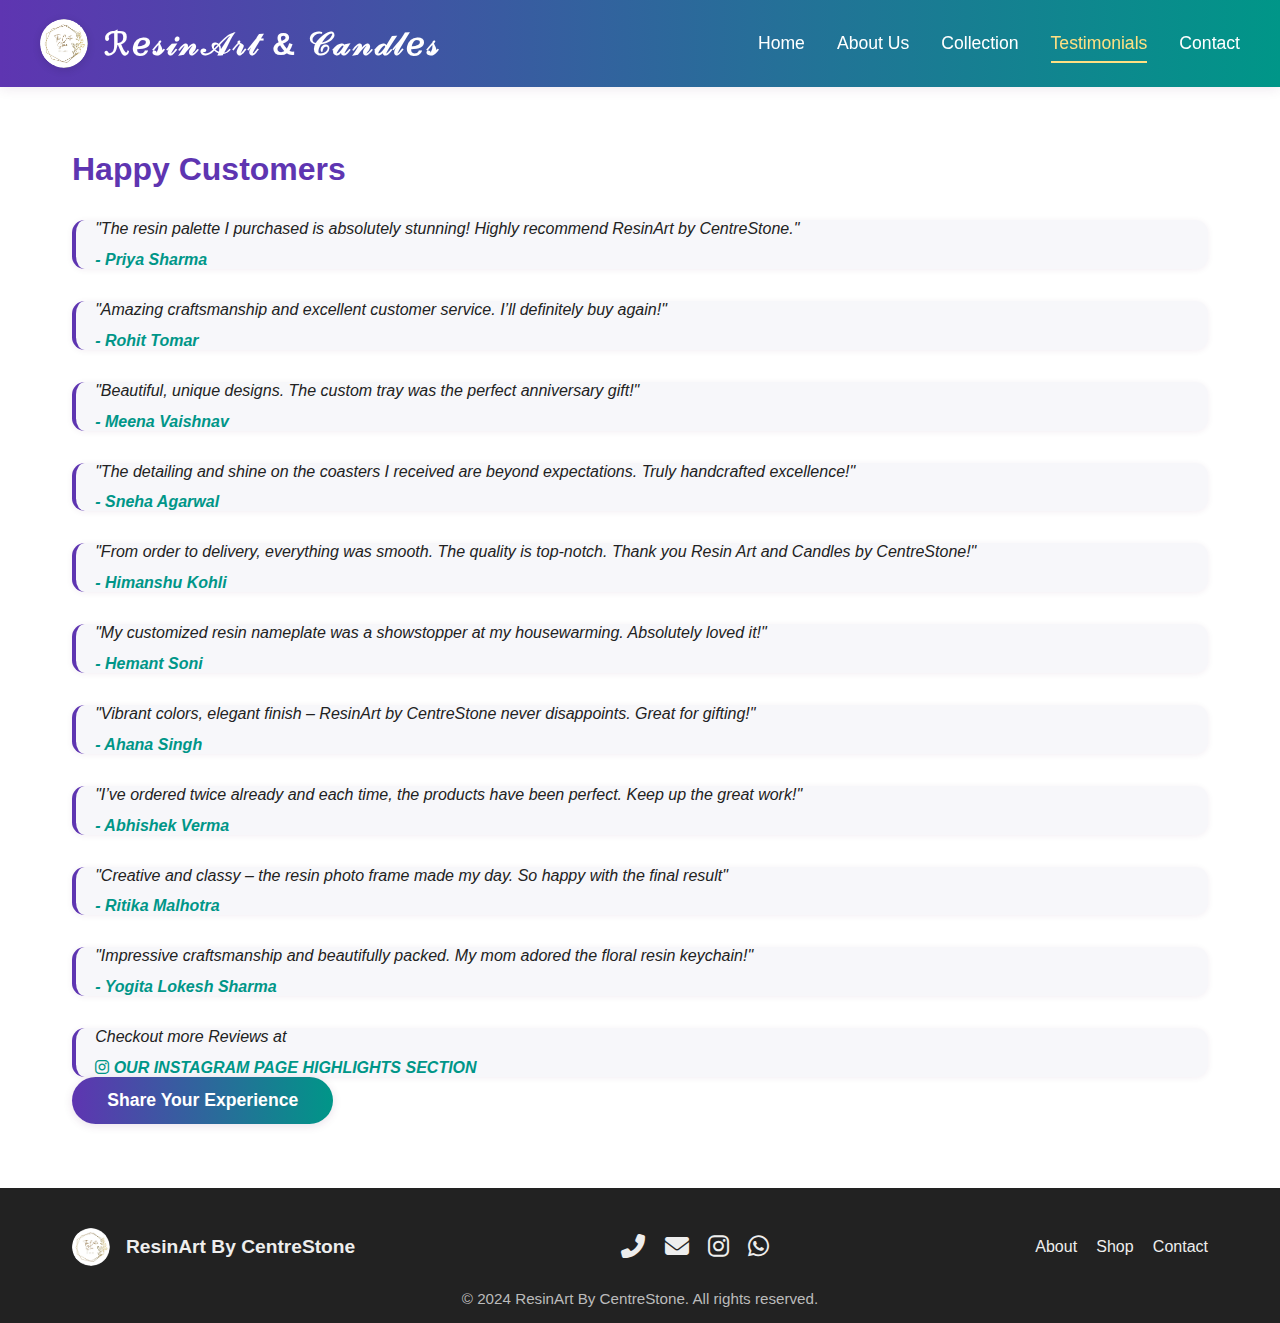
<file: reviews.html>
<!DOCTYPE html>
<html lang="en">
<head>
    <meta charset="UTF-8">
    <meta name="viewport" content="width=device-width, initial-scale=1.0">
    <title>Testimonials | ResinArt By CentreStone</title>
    <link rel="stylesheet" href="styles.css">
    <link rel="stylesheet" href="https://cdnjs.cloudflare.com/ajax/libs/font-awesome/6.4.2/css/all.min.css">
    <script src="script.js" defer></script>
</head>
<body>
    <header>
        <div class="container header-flex">
            <a href="index.html" class="logo">
                <img src="logo.png" alt="ResinArt Logo">
                <span>ℛℯ𝓈𝒾𝓃𝒜𝓇𝓉 & 𝒞𝒶𝓃𝒹𝓁ℯ𝓈</span>
            </a>
            <nav>
                <ul class="nav-list">
                    <li><a href="index.html">Home</a></li>
                    <li><a href="about.html">About Us</a></li>
                    <li><a href="collection.html">Collection</a></li>
                    <li><a href="reviews.html" class="active">Testimonials</a></li>
                    <li><a href="contact.html">Contact</a></li>
                </ul>
            </nav>
            <button class="nav-toggle" aria-label="Open Menu"><i class="fas fa-bars"></i></button>
        </div>
    </header>

    <main>
        <section class="reviews-section">
            <div class="container">
                <h1>Happy Customers</h1>
                <div class="review-list">
                    <blockquote>
                        <p>"The resin palette I purchased is absolutely stunning! Highly recommend ResinArt by CentreStone."</p>
                        <cite>- Priya Sharma</cite>
                    </blockquote>
                    <blockquote>
                        <p>"Amazing craftsmanship and excellent customer service. I’ll definitely buy again!"</p>
                        <cite>- Rohit Tomar</cite>
                    </blockquote>
                    <blockquote>
                        <p>"Beautiful, unique designs. The custom tray was the perfect anniversary gift!"</p>
                        <cite>- Meena Vaishnav</cite>
                    </blockquote>

                    <blockquote>
                        <p>"The detailing and shine on the coasters I received are beyond expectations. Truly handcrafted excellence!"</p>
                        <cite>- Sneha Agarwal</cite>
                    </blockquote>

                    <blockquote>
                        <p>"From order to delivery, everything was smooth. The quality is top-notch. Thank you Resin Art and Candles by CentreStone!"</p>
                        <cite>- Himanshu Kohli</cite>
                    </blockquote>
                    <blockquote>
                        <p>"My customized resin nameplate was a showstopper at my housewarming. Absolutely loved it!"</p>
                        <cite>- Hemant Soni</cite>
                    </blockquote>
                    <blockquote>
                        <p>"Vibrant colors, elegant finish – ResinArt by CentreStone never disappoints. Great for gifting!"</p>
                        <cite>- Ahana Singh</cite>
                    </blockquote>
                    <blockquote>
                        <p>"I’ve ordered twice already and each time, the products have been perfect. Keep up the great work!"</p>
                        <cite>- Abhishek Verma</cite>
                    </blockquote>
                    <blockquote>
                        <p>"Creative and classy – the resin photo frame made my day. So happy with the final result"</p>
                        <cite>- Ritika Malhotra</cite>
                    </blockquote>
                    <blockquote>
                        <p>"Impressive craftsmanship and beautifully packed. My mom adored the floral resin keychain!"</p>
                        <cite>- Yogita Lokesh Sharma</cite>
                    </blockquote>
                    <blockquote>Checkout more Reviews at     <cite> <a href="https://www.instagram.com/resinart_by_the_centrestone/" target="_blank" aria-label="Instagram"><i class="fab fa-instagram"></i></a> OUR INSTAGRAM PAGE HIGHLIGHTS SECTION</cite> </blockquote>
                </div>
                <a href="contact.html" class="btn btn-primary">Share Your Experience</a>
            </div>
        </section>
    </main>

    <footer>
        <div class="container footer-flex">
            <div class="footer-logo">
                <img src="logo.png" alt="ResinArt Logo">
                <span>ResinArt By CentreStone</span>
            </div>
            <div class="footer-links">
                <a href="tel:7080565287" aria-label="Call"><i class="fas fa-phone-alt"></i></a>
                <a href="mailto:thecentrestonebylaxmi@gmail.com" aria-label="Email"><i class="fas fa-envelope"></i></a>
                <a href="https://www.instagram.com/resinart_by_the_centrestone/" target="_blank" aria-label="Instagram"><i class="fab fa-instagram"></i></a>
                <a href="https://wa.me/7080565287" target="_blank" aria-label="WhatsApp"><i class="fab fa-whatsapp"></i></a>
                <!-- <a href="https://www.facebook.com" target="_blank" aria-label="Facebook"><i class="fab fa-facebook"></i></a>
                <a href="https://www.linkedin.com" target="_blank" aria-label="LinkedIn"><i class="fab fa-linkedin"></i></a> -->
            </div>
            <div class="footer-nav">
                <a href="about.html">About</a>
                <a href="collection.html">Shop</a>
                <a href="contact.html">Contact</a>
            </div>
        </div>
        <div class="container copyright">
            <p>© 2024 ResinArt By CentreStone. All rights reserved.</p>
        </div>
    </footer>
</body>
</html>
</file>
<file: styles.css>
/* Reset & Base */
* { margin: 0; padding: 0; box-sizing: border-box; }
html, body { height: 100%; }
body {
    font-family: 'Montserrat', Arial, sans-serif;
    background: linear-gradient(135deg, #f2e6ff 0%, #e6fff7 100%);
    color: #222;
    min-height: 100vh;
    display: flex;
    flex-direction: column;
}

img { max-width: 100%; display: block; }
a { color: inherit; text-decoration: none; transition: color 0.2s; }
ul { list-style: none; }

/* Container */
.container { max-width: 1200px; margin: 0 auto; padding: 0 2rem; }

/* Header */
header {
    background: linear-gradient(90deg, #5e35b1 0%, #009688 100%);
    color: #fff;
    box-shadow: 0 2px 12px rgba(80,0,80,0.09);
    position: sticky; top: 0; z-index: 100;
}
.header-flex { display: flex; align-items: center; justify-content: space-between; padding: 1.2rem 0; }
.logo { display: flex; align-items: center; font-size: 2rem; font-weight: 700; gap: 1rem; }
.logo img { width: 48px; border-radius: 50%; box-shadow: 0 2px 8px rgba(0,0,0,0.12);}
.logo span { letter-spacing: 2px; }
.nav-list { display: flex; gap: 2rem; }
.nav-list li a { font-size: 1.1rem; padding: 0.5rem 0; border-bottom: 2px solid transparent; }
.nav-list li a.active, .nav-list li a:hover { color: #ffe082; border-bottom: 2px solid #ffe082;}
.nav-toggle { display: none; background: none; border: none; color: #fff; font-size: 1.7rem; cursor: pointer; }

/* Hero Section */
.hero { background: linear-gradient(120deg, #bc89db 60%, #0a464e 100%); color: #fff; padding: 4rem 0 2rem 0; }
.hero-content { display: flex; align-items: center; gap: 3rem; flex-wrap: wrap; }
.hero-text { flex: 1; }
.hero-text h1 { font-size: 2.8rem; margin-bottom: 1.2rem; }
.hero-text .highlight { color: #ffe082; }
.hero-text p { font-size: 1.2rem; margin-bottom: 2rem; }
.hero-image { flex: 1; min-width: 250px; }
.hero-image img { border-radius: 1.5rem; box-shadow: 0 8px 32px rgba(0,0,0,0.15); }

/* Buttons */
.btn { display: inline-block; padding: 0.8rem 2.2rem; border-radius: 30px; font-size: 1.1rem; font-weight: 600; border: none; cursor: pointer; transition: background 0.2s, color 0.2s, box-shadow 0.2s; }
.btn-primary { background: linear-gradient(90deg, #5e35b1, #009688); color: #fff; box-shadow: 0 2px 10px rgba(80,0,80,0.12);}
.btn-primary:hover { background: linear-gradient(90deg, #009688, #5e35b1); color: #ffe082;}
.btn-secondary { background: #fff; color: #009688; border: 2px solid #009688; }
.btn-secondary:hover { background: #009688; color: #fff; }
.btn-outline { background: transparent; color: #5e35b1; border: 2px solid #5e35b1;}
.btn-outline:hover { background: #5e35b1; color: #fff; }

/* About Preview */
.about-preview, .about-section { background: #fff; padding: 4rem 0; }
.about-flex { display: flex; align-items: center; gap: 3rem; flex-wrap: wrap; }
.about-img { flex: 1; min-width: 250px;}
.about-img img { border-radius: 1rem; box-shadow: 0 4px 18px rgba(80,0,80,0.10);}
.about-info { flex: 2; }
.about-info h2, .about-info h1 { font-size: 2.2rem; margin-bottom: 1.2rem; color: #5e35b1;}
.about-info p { margin-bottom: 1.2rem; }
.about-list { margin-bottom: 1.5rem; }
.about-list li { margin-bottom: 0.5rem; padding-left: 1.2rem; position: relative;}
.about-list li::before { content: "•"; color: #009688; position: absolute; left: 0; }

.gallery-preview {
    background: linear-gradient(120deg, #f2e6ff 60%, #e6fff7 100%);
    padding: 3rem 0;
}
.gallery-preview h2 {
    color: #5e35b1;
    margin-bottom: 2rem;
}
.gallery-grid {
    display: grid;
    grid-template-columns: repeat(auto-fit, minmax(220px, 1fr));
    gap: 2rem;
    margin-bottom: 2rem;
}
.gallery-item {
    display: flex;
    flex-direction: column;
    align-items: center;
}
.gallery-item video {
    width: 100%;
    max-width: 320px;
    aspect-ratio: 9/16;
    border-radius: 1rem;
    box-shadow: 0 2px 10px rgba(0,0,0,0.09);
    background: #000;
    margin-bottom: 0.8rem;
    transition: transform 0.2s, box-shadow 0.2s;
}
.gallery-item video:hover {
    transform: scale(1.03);
    box-shadow: 0 4px 18px rgba(80,0,80,0.13);
}
.gallery-caption {
    font-size: 1.1rem;
    color: #5e35b1;
    margin-top: 0.2rem;
    text-align: center;
    font-weight: 500;
}

/* Collection Cards */
.collection-section { background: #fff; padding: 4rem 0;}
.collection-section h1 { color: #5e35b1; margin-bottom: 2rem;}
.card-container { display: grid; grid-template-columns: repeat(auto-fit, minmax(260px, 1fr)); gap: 2rem;}
.card { background: #f7f7fa; border-radius: 1.2rem; box-shadow: 0 2px 16px rgba(0,0,0,0.07); padding: 2rem; text-align: center; transition: transform 0.2s, box-shadow 0.2s;}
.card:hover { transform: translateY(-8px) scale(1.03); box-shadow: 0 6px 24px rgba(80,0,80,0.13);}
.card img { border-radius: 0.8rem; margin-bottom: 1.2rem;}
.card h3 { color: #009688; font-size: 1.3rem; margin-bottom: 0.5rem;}
.card .price { color: #5e35b1; font-size: 1.1rem; font-weight: 700; margin-bottom: 1rem;}

/* Testimonials */
.testimonials { background: linear-gradient(120deg, #f2e6ff 60%, #e6fff7 100%); padding: 4rem 0;}
.testimonials h2 { color: #5e35b1; margin-bottom: 2rem;}
.testimonial-carousel { position: relative; max-width: 700px; margin: 0 auto; text-align: center;}
.testimonial { display: none; font-size: 1.2rem; color: #333; background: #fff; border-radius: 1rem; padding: 2rem; box-shadow: 0 2px 12px rgba(80,0,80,0.10);}
.testimonial.active { display: block; }
.testimonial span { display: block; margin-top: 1rem; color: #009688; font-weight: 600;}
.carousel-prev, .carousel-next { position: absolute; top: 50%; transform: translateY(-50%); background: #5e35b1; color: #fff; border: none; border-radius: 50%; width: 40px; height: 40px; font-size: 1.3rem; cursor: pointer; transition: background 0.2s;}
.carousel-prev { left: -50px; }
.carousel-next { right: -50px; }
.carousel-prev:hover, .carousel-next:hover { background: #009688; }

/* Reviews Page */
.reviews-section { background: #fff; padding: 4rem 0;}
.reviews-section h1 { color: #5e35b1; margin-bottom: 2rem;}
.review-list { display: flex; flex-direction: column; gap: 2rem; }
blockquote { font-style: italic; border-left: 4px solid #5e35b1; padding-left: 1.2rem; background: #f7f7fa; border-radius: 0.8rem; box-shadow: 0 1px 6px rgba(80,0,80,0.07);}
cite { display: block; margin-top: 0.8rem; font-weight: 700; color: #009688;}

/* Newsletter */
.newsletter { background: linear-gradient(90deg, #e6fff7 0%, #f2e6ff 100%); padding: 3rem 0; text-align: center;}
.newsletter h2 { color: #5e35b1; margin-bottom: 0.5rem;}
.newsletter-form { display: flex; justify-content: center; gap: 1rem; max-width: 500px; margin: 1.5rem auto 0 auto;}
.newsletter-form input { flex: 1; padding: 0.8rem; border-radius: 30px; border: 1px solid #bbb; font-size: 1rem;}
.newsletter-form button { padding: 0.8rem 2rem; border-radius: 30px; font-size: 1rem; }

/* Contact Section */
.contact-section { background: #fff; padding: 4rem 0;}
.contact-flex { display: flex; gap: 3rem; flex-wrap: wrap; align-items: flex-start;}
.contact-info { flex: 1; min-width: 250px;}
.contact-info h1 { color: #5e35b1; margin-bottom: 1rem;}
.contact-info ul { margin-top: 1.2rem;}
.contact-info li { margin-bottom: 0.8rem; font-size: 1.1rem;}
.contact-info i { color: #009688; margin-right: 0.7rem;}
.contact-form { flex: 2; min-width: 260px; background: #f7f7fa; border-radius: 1rem; padding: 2rem; box-shadow: 0 2px 12px rgba(80,0,80,0.07);}
.contact-form input, .contact-form textarea { width: 100%; padding: 1rem; margin-bottom: 1rem; border-radius: 0.6rem; border: 1px solid #bbb; font-size: 1rem;}
.contact-form textarea { resize: vertical; }
.contact-form button { width: 100%; }

/* Footer */
footer { background: #222; color: #eee; padding: 2.5rem 0 1rem 0; margin-top: auto;}
.footer-flex { display: flex; flex-wrap: wrap; align-items: center; justify-content: space-between; gap: 2rem; }
.footer-logo { display: flex; align-items: center; gap: 1rem; font-size: 1.2rem; font-weight: 700;}
.footer-logo img { width: 38px; border-radius: 50%; }
.footer-links { display: flex; gap: 1.2rem; }
.footer-links a { color: #eee; font-size: 1.5rem; transition: color 0.2s;}
.footer-links a:hover { color: #ffe082;}
.footer-nav { display: flex; gap: 1.2rem; }
.footer-nav a { color: #eee; font-size: 1rem; transition: color 0.2s;}
.footer-nav a:hover { color: #ffe082;}
.copyright { text-align: center; margin-top: 1.5rem; font-size: 0.95rem; color: #bbb; }

/* Responsive Design */
@media (max-width: 1100px) {
    .about-flex, .contact-flex, .hero-content { flex-direction: column; gap: 2rem;}
    .gallery-grid, .card-container { grid-template-columns: 1fr 1fr; }
}
@media (max-width: 700px) {
    .gallery-grid, .card-container { grid-template-columns: 1fr; }
    .footer-flex { flex-direction: column; gap: 1.5rem;}
    .newsletter-form { flex-direction: column; gap: 1rem;}
    .carousel-prev, .carousel-next { display: none;}
}
@media (max-width: 500px) {
    .container { padding: 0 0.7rem;}
    .hero-text h1 { font-size: 1.5rem;}
    .about-info h2, .about-info h1, .gallery-preview h2, .testimonials h2, .collection-section h1, .reviews-section h1, .newsletter h2, .contact-info h1 { font-size: 1.2rem;}
}
/* Mobile Nav */
@media (max-width: 900px) {
    .nav-list { display: none; position: absolute; top: 70px; right: 0; background: #5e35b1; flex-direction: column; width: 200px; padding: 1.5rem 0; border-radius: 0 0 0 1.5rem; box-shadow: 0 4px 18px rgba(80,0,80,0.13);}
    .nav-list.open { display: flex; }
    .nav-toggle { display: block; }
}
</file>
